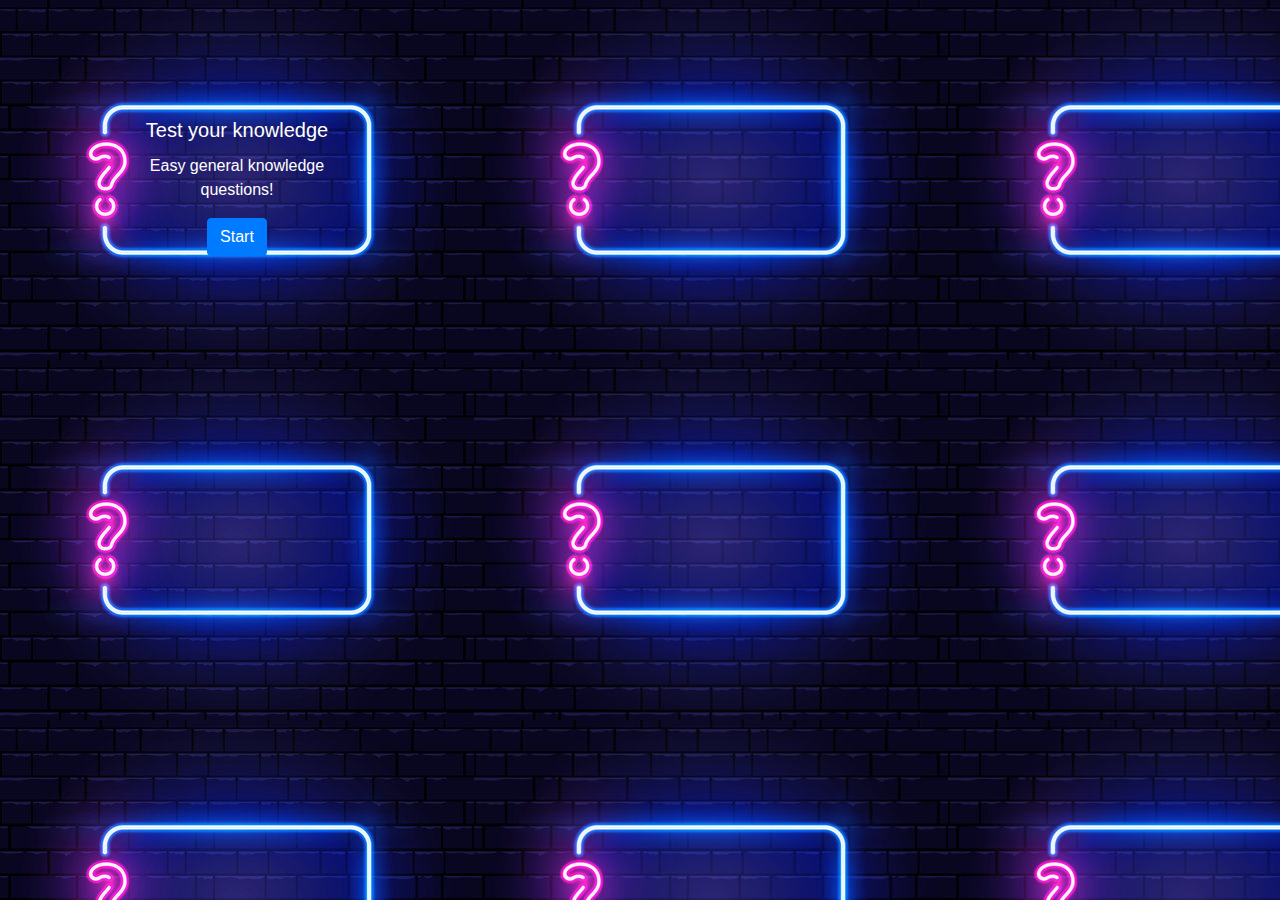
<file: index.html>
<!DOCTYPE html>
<html lang="en">
  <head>
    <meta charset="utf-8"/>
    <meta name="viewport" content="width=device-width, initial-scale=1, shrink-to-fit=no" />
    <link rel="stylesheet" href="https://stackpath.bootstrapcdn.com/bootstrap/4.3.1/css/bootstrap.min.css" crossorigin="anonymous" />
    <link rel="stylesheet" href="styles.css"/>
    <title>Quiz</title>
  </head>
  <body>
    <div class="container m-5" id="start">
      <div class="card" style="width: 18rem">
        <div class="card-body">
          <h5 class="card-title">Test your knowledge</h5>
          <p class="card-text">Easy general knowledge questions!</p>
          <a href="#" class="btn btn-primary">Start</a>
        </div>
      </div>
    </div>
    <div class="container" id="quizBlock" style="display: none">
      <div class="mb-5">
        <h2>Test your knowledge</h2>
        Time remaining: <span id="time">01:00</span>
      </div>
      <div id="quizWrap"></div>
      <div>
        <button type="button" class="btn btn-primary" id="btnSubmit">Submit Quiz</button>
        <button type="button" class="btn btn-primary" id="btnReset">Reset Quiz</button>
        <div id="score"></div>
      </div>
    </div>
    <script src="https://code.jquery.com/jquery-3.3.1.slim.min.js" crossorigin="anonymous"></script>
    <script src="https://cdnjs.cloudflare.com/ajax/libs/popper.js/1.14.7/umd/popper.min.js" crossorigin="anonymous"></script>
    <script src="https://stackpath.bootstrapcdn.com/bootstrap/4.3.1/js/bootstrap.min.js" crossorigin="anonymous"></script>
    <script src="index.js"></script>
  </body>
</html>
</file>
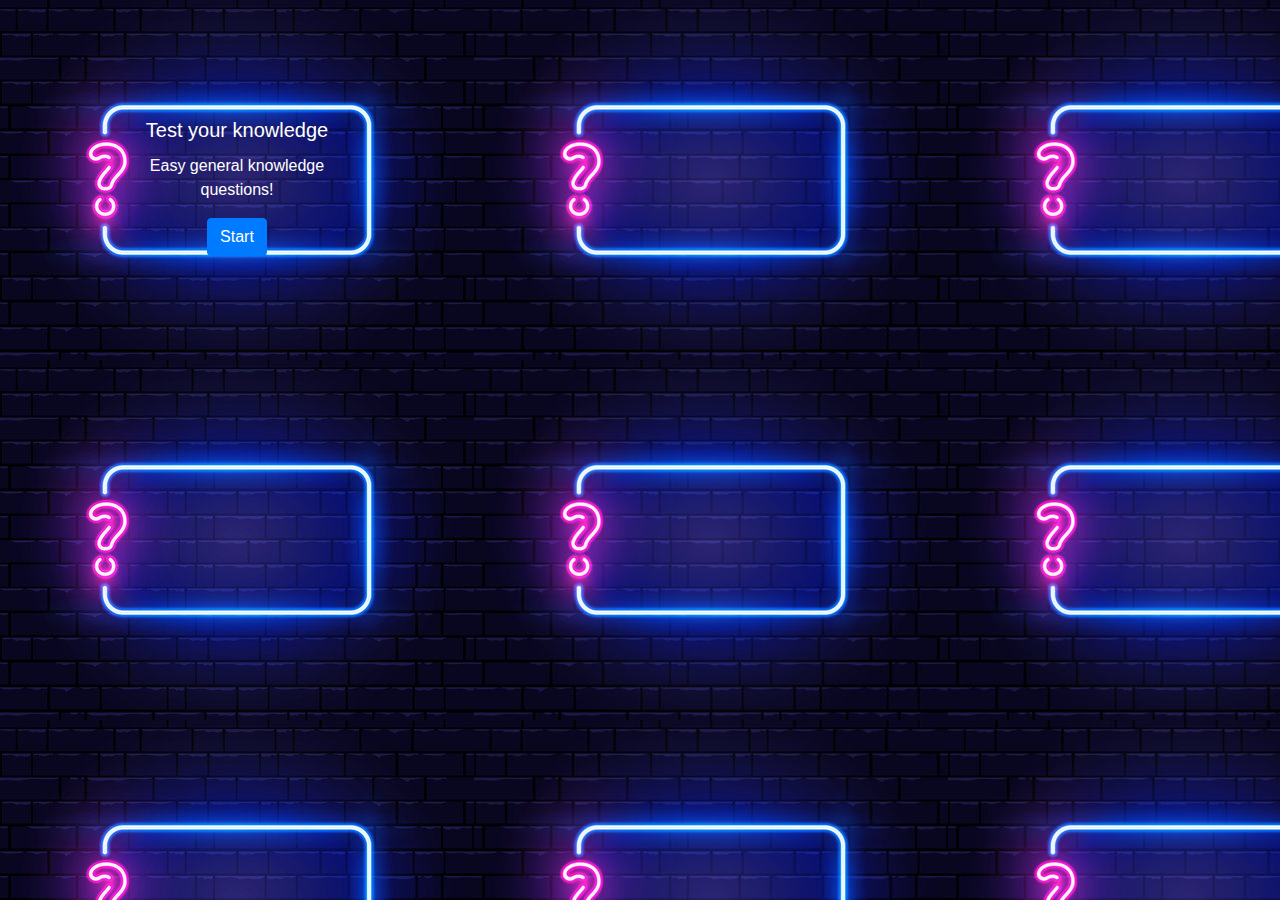
<file: Quiz App Assigment/index.html>
<!DOCTYPE html>
<html lang="en">
  <head>
    <meta charset="utf-8" />
    <meta name="viewport" content="width=device-width, initial-scale=1, shrink-to-fit=no" />
    <link rel="stylesheet" href="https://stackpath.bootstrapcdn.com/bootstrap/4.3.1/css/bootstrap.min.css" crossorigin="anonymous" />
    <link rel="stylesheet" href="./styles.css" />
    <title>Quiz</title>
  </head>
  <body>
    <div class="container m-5" id="start">
      <div class="card" style="width: 18rem">
        <div class="card-body">
          <h5 class="card-title">Test your knowledge</h5>
          <p class="card-text">Easy general knowledge questions!</p>
          <a href="#" class="btn btn-primary">Start</a>
        </div>
      </div>
    </div>
    <div class="container" id="quizBlock" style="display: none">
      <div class="mb-5">
        <h2>Test your knowledge</h2>
        Time remaining: <span id="time">01:00</span>
      </div>
      <div id="quizWrap"></div>
      <div>
        <button type="button" class="btn btn-primary" id="btnSubmit">Submit Quiz</button>
        <button type="button" class="btn btn-primary" id="btnReset">Reset Quiz</button>
        <div id="score"></div>
      </div>
    </div>
    <script src="https://code.jquery.com/jquery-3.3.1.slim.min.js" crossorigin="anonymous"></script>
    <script src="https://cdnjs.cloudflare.com/ajax/libs/popper.js/1.14.7/umd/popper.min.js" crossorigin="anonymous"></script>
    <script src="https://stackpath.bootstrapcdn.com/bootstrap/4.3.1/js/bootstrap.min.js" crossorigin="anonymous"></script>
    <script src="./index.js"></script>
  </body>
</html>
</file>
<file: styles.css>
/* General styles */
body {
  font-family: Arial, sans-serif;
  background-color: #f5f5f5;
  margin: 0;
  padding: 0;
  /* Background image for the entire page */
  background-image: url('quizhomepagebackground.jpeg');
}

.container {
  max-width: 800px;
  margin: 0 auto;
  padding: 20px;
}

h1 {
  text-align: center;
  color: white;
}
 
/* Card styles */
.card {
  background-color: transparent;
  border: none;
  box-shadow: none;
}

.card-body {
  text-align: center;
  background-size: cover;
  background-position: center;
  color: white;
  padding-top: 50px;
  padding-left: 70px;
}

/* Quiz Block styles */
#quizBlock {
  /* Initially hide the quiz block */
  display: none;
  margin-top: 20px;
  color: black;
  /* Background image for the quiz block */
  background-image: url('quizquestionbackground.jpg');
  background-size:100px 100px;
}

/* List styles for quiz questions and options */
ul.list-group {
  list-style-type: none;
  padding: 0;
  margin-bottom: 20px;
}

.list-group-item {
  padding: 10px 15px;
  border: 1px solid #ccc;
  border-radius: 4px;
  margin-bottom: 5px;
  background-color: #fff;
}

/* Hover effect for list items */
.list-group-item:hover {
  background-color: #f9f9f9;
}

/* Styles for correct and incorrect answers */
.list-group-item.correct-answer {
  background-color: #d4edda;
}

.list-group-item.wrong-answer {
  background-color: #f8d7da;
}

/* Button styles */
.button-container {
  text-align: center;
  margin-bottom: 20px;
}

.button-container button {
  padding: 10px 20px;
  font-size: 16px;
  border-radius: 4px;
  cursor: pointer;
}

.button-container button.btn-primary {
  background-color: #007bff;
  color: #fff;
  border: none;
}

.button-container button.btn-primary:hover {
  background-color: #0056b3;
}

.button-container button.btn-secondary {
  background-color: #6c757d;
  color: #fff;
  border: none;
}

.button-container button.btn-secondary:hover {
  background-color: #495057;
}

/* Timer styles */
#time {
  font-size: 24px;
  font-weight: bold;
  text-align: center;
  margin-bottom: 20px;
}

/* Score display styles */
#score {
  font-size: 18px;
  text-align: center;
  margin-bottom: 20px;
}

/* Margin for spacing between elements */
div.spacer {
  margin-bottom: 10px;
}

/* Styles for alert boxes */
.alert {
  padding: 15px;
  border-radius: 4px;
  margin-bottom: 20px;
}

.alert-success {
  background-color: #d4edda;
  color: #155724;
  border: 1px solid #c3e6cb;
}

.alert-danger {
  background-color: #f8d7da;
  color: #721c24;
  border: 1px solid #f5c6cb;
}
</file>
<file: Quiz App Assigment/styles.css>
/* General styles */
body {
  font-family: Arial, sans-serif;
  background-color: #f5f5f5;
  margin: 0;
  padding: 0;
  /* Background image for the entire page */
  background-image: url('/quiz\ homepage\ background.jpeg');
}

.container {
  max-width: 800px;
  margin: 0 auto;
  padding: 20px;
}

h1 {
  text-align: center;
  color: white;
}
 
/* Card styles */
.card {
  background-color: transparent;
  border: none;
  box-shadow: none;
}

.card-body {
  text-align: center;
  background-size: cover;
  background-position: center;
  color: white;
  padding-top: 50px;
  padding-left: 70px;
}

/* Quiz Block styles */
#quizBlock {
  /* Initially hide the quiz block */
  display: none;
  margin-top: 20px;
  color: black;
  /* Background image for the quiz block */
  background-image: url('/quizquestionbackground.jpg');
  background-size:100px 100px;
}

/* List styles for quiz questions and options */
ul.list-group {
  list-style-type: none;
  padding: 0;
  margin-bottom: 20px;
}

.list-group-item {
  padding: 10px 15px;
  border: 1px solid #ccc;
  border-radius: 4px;
  margin-bottom: 5px;
  background-color: #fff;
}

/* Hover effect for list items */
.list-group-item:hover {
  background-color: #f9f9f9;
}

/* Styles for correct and incorrect answers */
.list-group-item.correct-answer {
  background-color: #d4edda;
}

.list-group-item.wrong-answer {
  background-color: #f8d7da;
}

/* Button styles */
.button-container {
  text-align: center;
  margin-bottom: 20px;
}

.button-container button {
  padding: 10px 20px;
  font-size: 16px;
  border-radius: 4px;
  cursor: pointer;
}

.button-container button.btn-primary {
  background-color: #007bff;
  color: #fff;
  border: none;
}

.button-container button.btn-primary:hover {
  background-color: #0056b3;
}

.button-container button.btn-secondary {
  background-color: #6c757d;
  color: #fff;
  border: none;
}

.button-container button.btn-secondary:hover {
  background-color: #495057;
}

/* Timer styles */
#time {
  font-size: 24px;
  font-weight: bold;
  text-align: center;
  margin-bottom: 20px;
}

/* Score display styles */
#score {
  font-size: 18px;
  text-align: center;
  margin-bottom: 20px;
}

/* Margin for spacing between elements */
div.spacer {
  margin-bottom: 10px;
}

/* Styles for alert boxes */
.alert {
  padding: 15px;
  border-radius: 4px;
  margin-bottom: 20px;
}

.alert-success {
  background-color: #d4edda;
  color: #155724;
  border: 1px solid #c3e6cb;
}

.alert-danger {
  background-color: #f8d7da;
  color: #721c24;
  border: 1px solid #f5c6cb;
}
</file>
